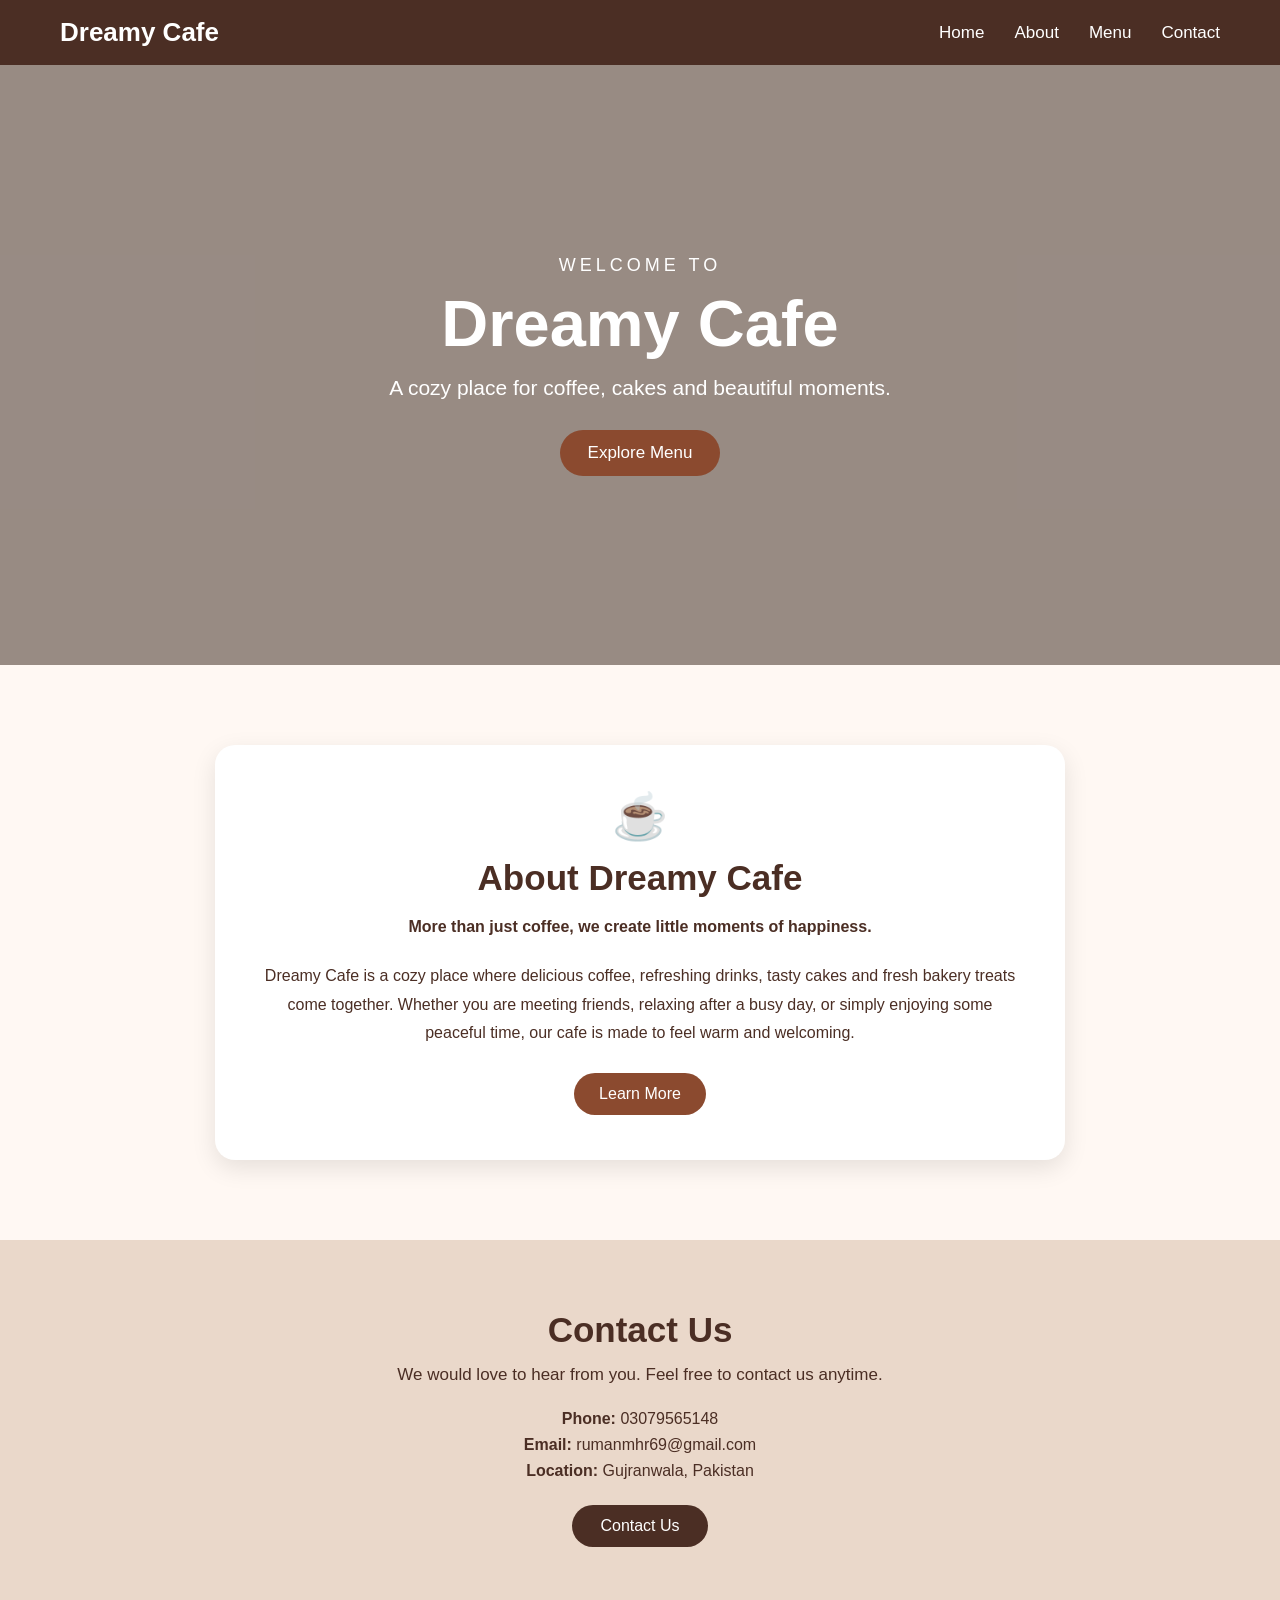
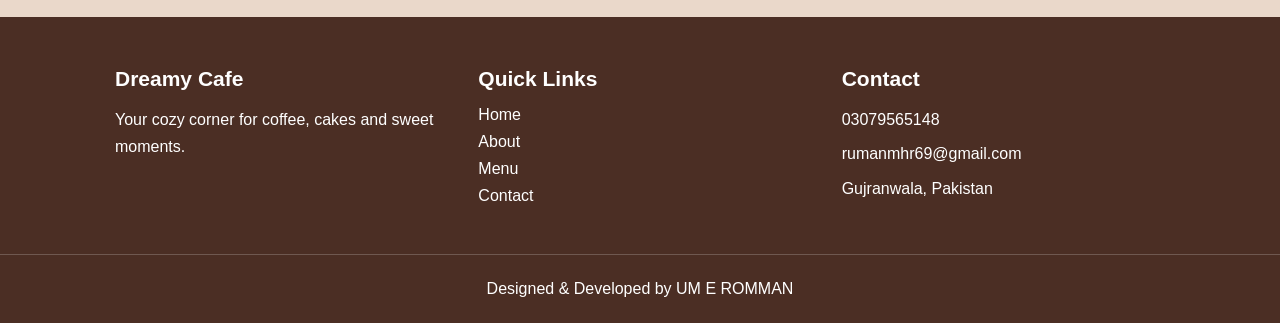
<file: index.html>
<!DOCTYPE html>
<html lang="en">

<head>
    <meta charset="UTF-8">
    <meta name="viewport" content="width=device-width, initial-scale=1.0">

    <title>Dreamy Cafe</title>

    <link rel="stylesheet" href="style.css">
</head>

<body>

    <!-- Navigation Bar -->
    <nav>
        <div class="logo">
            Dreamy Cafe
        </div>

        <ul>
            <li><a href="#home">Home</a></li>
            <li><a href="#about">About</a></li>
            <li><a href="menu.html">Menu</a></li>
            <li><a href="#contact">Contact</a></li>
        </ul>
    </nav>


    <!-- Hero Section -->
    <section class="hero" id="home">

        <video class="hero-video" autoplay muted loop playsinline>
            <source src="images/coffee-video.mp4" type="video/mp4">
            Your browser does not support the video tag.
        </video>

        <div class="hero-overlay"></div>

        <div class="hero-text">

            <div class="small-title">
                WELCOME TO
            </div>

            <h1>Dreamy Cafe</h1>

            <p>
                A cozy place for coffee, cakes and beautiful moments.
            </p>

            <a href="menu.html" class="menu-button">
                Explore Menu
            </a>

        </div>

    </section>


    <!-- About Section -->
    <section class="about" id="about">

        <div class="about-box">

            <div class="about-icon">
                ☕
            </div>

            <h2>About Dreamy Cafe</h2>

            <p class="about-intro">
                More than just coffee, we create little moments of happiness.
            </p>

            <p>
                Dreamy Cafe is a cozy place where delicious coffee,
                refreshing drinks, tasty cakes and fresh bakery treats
                come together. Whether you are meeting friends,
                relaxing after a busy day, or simply enjoying some
                peaceful time, our cafe is made to feel warm and welcoming.
            </p>

            <div id="moreAbout" class="more-about">

                <p>
                    We believe that every cup of coffee should bring
                    comfort and every visit should create a beautiful
                    memory. From carefully prepared drinks to freshly
                    baked treats, we put love into everything we serve.
                </p>

            </div>

            <button class="learn-button" onclick="showMoreAbout()">
                Learn More
            </button>

        </div>

    </section>


    <!-- Contact Section -->
    <section class="contact" id="contact">

        <h2>Contact Us</h2>

        <p>
            We would love to hear from you. Feel free to contact us anytime.
        </p>

        <div class="contact-info">

            <p>
                <strong>Phone:</strong> 03079565148
            </p>

            <p>
                <strong>Email:</strong> rumanmhr69@gmail.com
            </p>

            <p>
                <strong>Location:</strong> Gujranwala, Pakistan
            </p>

        </div>

        <button onclick="showContactMessage()">
            Contact Us
        </button>

    </section>


    <!-- Footer -->
    <footer>

        <div class="footer-content">

            <div class="footer-box">

                <h3>Dreamy Cafe</h3>

                <p>
                    Your cozy corner for coffee,
                    cakes and sweet moments.
                </p>

            </div>


            <div class="footer-box">

                <h3>Quick Links</h3>

                <a href="#home">Home</a>
                <a href="#about">About</a>
                <a href="menu.html">Menu</a>
                <a href="#contact">Contact</a>

            </div>


            <div class="footer-box">

                <h3>Contact</h3>

                <p>03079565148</p>
                <p>rumanmhr69@gmail.com</p>
                <p>Gujranwala, Pakistan</p>

            </div>

        </div>


        <div class="footer-bottom">

            <p>
                Designed & Developed by UM E ROMMAN
            </p>

        </div>

    </footer>


    <script src="script.js"></script>

</body>

</html>
</file>
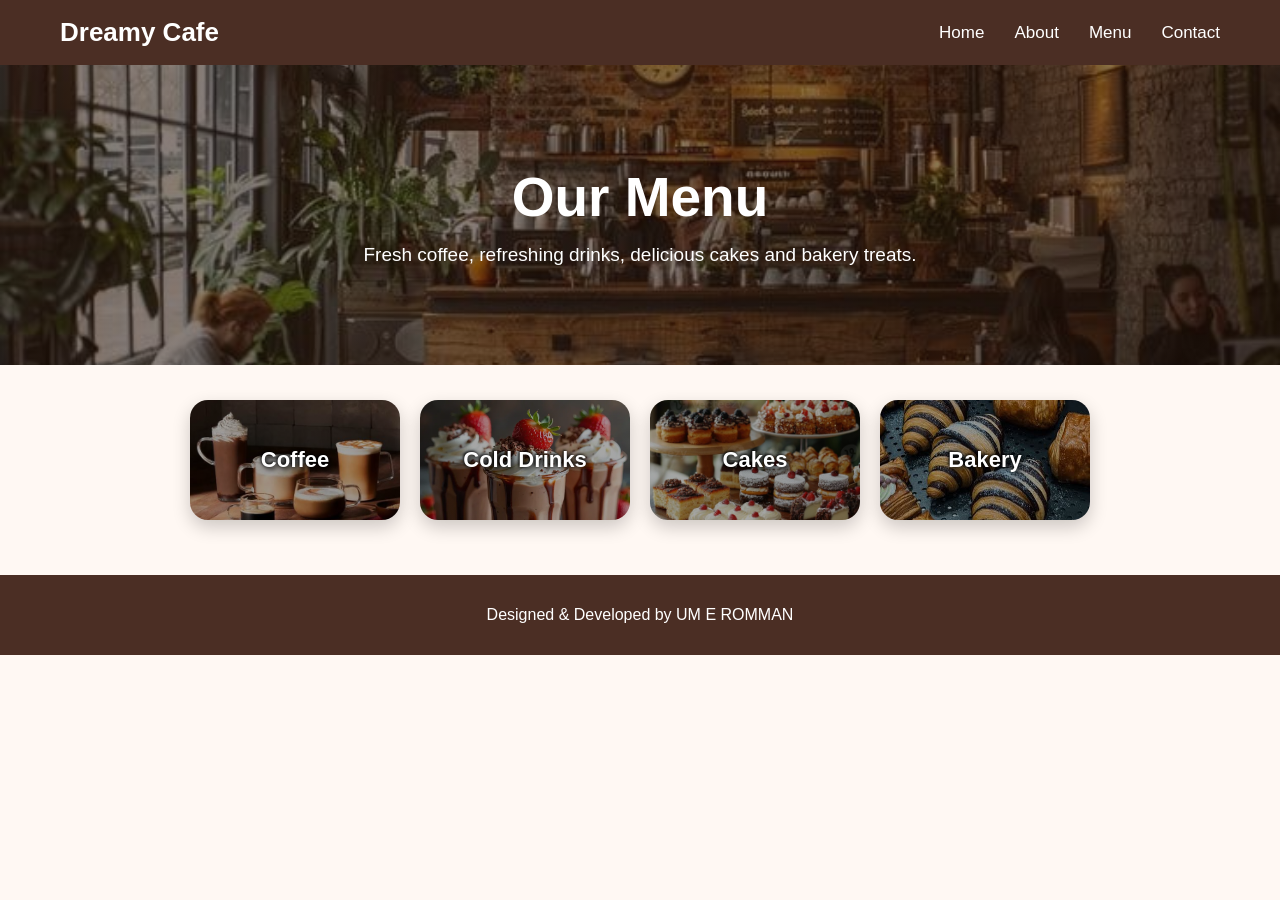
<file: menu.html>
<!DOCTYPE html>
<html lang="en">

<head>

    <meta charset="UTF-8">
    <meta name="viewport" content="width=device-width, initial-scale=1.0">

    <title>Dreamy Cafe - Menu</title>

    <link rel="stylesheet" href="style.css">

    <style>

        /* ================= MENU HEADER ================= */

        .menu-page-header {
            height: 300px;

            background-image:
                linear-gradient(
                    rgba(40, 20, 10, 0.55),
                    rgba(40, 20, 10, 0.55)
                ),
                url("images/cafe.jpg");

            background-size: cover;
            background-position: center;

            display: flex;
            justify-content: center;
            align-items: center;

            text-align: center;
        }


        .menu-header-content {
            display: flex;
            flex-direction: column;
            align-items: center;
            justify-content: center;
        }


        .menu-header-content h1 {
            color: white;

            font-size: 55px;

            margin: 0 0 15px 0;
        }


        .menu-header-content p {
            color: white;

            font-size: 19px;

            margin: 0;
        }


        /* ================= CATEGORY AREA ================= */

        .menu-categories {
            width: 100%;

            display: flex;
            justify-content: center;
            align-items: center;

            gap: 20px;

            padding: 35px 20px;
        }


        /* ================= CATEGORY BUTTON ================= */

        .menu-category-btn {
            width: 210px;
            height: 120px;

            border: none;
            border-radius: 18px;

            background-size: cover;
            background-position: center;

            color: white !important;

            font-size: 22px;
            font-weight: bold;

            cursor: pointer;

            display: flex;
            justify-content: center;
            align-items: center;

            text-shadow:
                2px 2px 5px black,
                -1px -1px 3px black;

            box-shadow:
                0 7px 18px rgba(0, 0, 0, 0.20);

            transition: 0.25s;
        }


        .menu-category-btn span {
            color: white !important;
            position: relative;
            z-index: 2;
        }


        .menu-category-btn:hover {
            transform: translateY(-5px);
        }


        /* ================= CATEGORY IMAGES ================= */

        .coffee-btn {
            background-image:
                linear-gradient(
                    rgba(0, 0, 0, 0.35),
                    rgba(0, 0, 0, 0.35)
                ),
                url("images/coffee.jpg");
        }


        .cold-btn {
            background-image:
                linear-gradient(
                    rgba(0, 0, 0, 0.35),
                    rgba(0, 0, 0, 0.35)
                ),
                url("images/cold drink.jpg");
        }


        .cakes-btn {
            background-image:
                linear-gradient(
                    rgba(0, 0, 0, 0.35),
                    rgba(0, 0, 0, 0.35)
                ),
                url("images/cakes.jpg");
        }


        .bakery-btn {
            background-image:
                linear-gradient(
                    rgba(0, 0, 0, 0.35),
                    rgba(0, 0, 0, 0.35)
                ),
                url("images/bakery.jpg");
        }


        /* ================= PRODUCTS ================= */

        .my-product-section {
            display: none !important;

            width: 100%;
            max-width: 1200px;

            margin: 0 auto;

            padding: 10px 25px 60px;
        }


        .my-product-section.show {
            display: block !important;
        }


        .my-product-section h2 {
            color: #4b2e24;

            font-size: 32px;

            margin: 0 0 25px 0;
        }


        /* ================= PRODUCT GRID ================= */

        .my-product-grid {
            display: grid;

            grid-template-columns: repeat(3, 1fr);

            gap: 25px;
        }


        /* ================= PRODUCT CARD ================= */

        .my-product-card {
            background: white;

            border-radius: 18px;

            overflow: hidden;

            box-shadow:
                0 6px 20px rgba(0, 0, 0, 0.12);

            transition: 0.25s;
        }


        .my-product-card:hover {
            transform: translateY(-5px);
        }


        .my-product-card img {
            width: 100%;
            height: 220px;

            object-fit: cover;

            display: block;
        }


        .my-product-info {
            text-align: center;

            padding: 18px;
        }


        .my-product-info h3 {
            color: #4b2e24;

            font-size: 21px;

            margin: 0 0 8px 0;
        }


        .my-product-info p {
            color: #8b4a2f;

            font-size: 18px;

            font-weight: bold;

            margin: 0;
        }


        /* ================= FOOTER ================= */

        .menu-footer {
            background: #4b2e24;

            color: white;

            text-align: center;

            padding: 25px 20px;

            margin-top: 20px;
        }


        .menu-footer p {
            margin: 6px 0;
        }


        /* ================= MOBILE ================= */

        @media (max-width: 900px) {

            .menu-categories {
                flex-wrap: wrap;
            }


            .my-product-grid {
                grid-template-columns: repeat(2, 1fr);
            }

        }


        @media (max-width: 600px) {

            .menu-page-header {
                height: 250px;

                padding: 20px;
            }


            .menu-header-content h1 {
                font-size: 40px;
            }


            .menu-header-content p {
                font-size: 16px;
            }


            .menu-categories {
                gap: 15px;

                padding: 25px 15px;
            }


            .menu-category-btn {
                width: 160px;
                height: 100px;

                font-size: 19px;
            }


            .my-product-grid {
                grid-template-columns: 1fr;
            }

        }

    </style>

</head>


<body>


    <!-- ================= NAVBAR ================= -->

    <nav>

        <div class="logo">
            Dreamy Cafe
        </div>


        <ul>

            <li>
                <a href="index.html">
                    Home
                </a>
            </li>


            <li>
                <a href="index.html#about">
                    About
                </a>
            </li>


            <li>
                <a href="menu.html">
                    Menu
                </a>
            </li>


            <li>
                <a href="index.html#contact">
                    Contact
                </a>
            </li>

        </ul>

    </nav>


    <!-- ================= MENU HEADER ================= -->

    <section class="menu-page-header">

        <div class="menu-header-content">

            <h1>
                Our Menu
            </h1>


            <p>
                Fresh coffee, refreshing drinks, delicious cakes and bakery treats. 
            </p>

        </div>

    </section>


    <!-- ================= CATEGORY BUTTONS ================= -->

    <div class="menu-categories">


        <button
            class="menu-category-btn coffee-btn"
            onclick="showMenuCategory('coffee')">

            <span>
                Coffee
            </span>

        </button>


        <button
            class="menu-category-btn cold-btn"
            onclick="showMenuCategory('coldDrinks')">

            <span>
                Cold Drinks
            </span>

        </button>


        <button
            class="menu-category-btn cakes-btn"
            onclick="showMenuCategory('cakes')">

            <span>
                Cakes
            </span>

        </button>


        <button
            class="menu-category-btn bakery-btn"
            onclick="showMenuCategory('bakery')">

            <span>
                Bakery
            </span>

        </button>

    </div>


    <!-- ================= COFFEE ================= -->

    <section
        class="my-product-section"
        id="coffee">

        <h2>
            Coffee
        </h2>


        <div class="my-product-grid">


            <div class="my-product-card">

                <img
                    src="images/expresso.jpg"
                    alt="Espresso">

                <div class="my-product-info">

                    <h3>
                        Espresso
                    </h3>

                    <p>
                        Rs. 300
                    </p>

                </div>

            </div>


            <div class="my-product-card">

                <img
                    src="images/americano.jpg"
                    alt="Americano">

                <div class="my-product-info">

                    <h3>
                        Americano
                    </h3>

                    <p>
                        Rs. 350
                    </p>

                </div>

            </div>


            <div class="my-product-card">

                <img
                    src="images/cappuccino.jpg"
                    alt="Cappuccino">

                <div class="my-product-info">

                    <h3>
                        Cappuccino
                    </h3>

                    <p>
                        Rs. 450
                    </p>

                </div>

            </div>


            <div class="my-product-card">

                <img
                    src="images/latte.jpg"
                    alt="Latte">

                <div class="my-product-info">

                    <h3>
                        Latte
                    </h3>

                    <p>
                        Rs. 450
                    </p>

                </div>

            </div>


            <div class="my-product-card">

                <img
                    src="images/mocha.jpg"
                    alt="Mocha">

                <div class="my-product-info">

                    <h3>
                        Mocha
                    </h3>

                    <p>
                        Rs. 500
                    </p>

                </div>

            </div>


            <div class="my-product-card">

                <img
                    src="images/caramel macchiato.jpg"
                    alt="Caramel Macchiato">

                <div class="my-product-info">

                    <h3>
                        Caramel Macchiato
                    </h3>

                    <p>
                        Rs. 550
                    </p>

                </div>

            </div>


        </div>

    </section>


    <!-- ================= COLD DRINKS ================= -->

    <section
        class="my-product-section"
        id="coldDrinks">

        <h2>
            Cold Drinks
        </h2>


        <div class="my-product-grid">


            <div class="my-product-card">

                <img
                    src="images/iced coffee.jpg"
                    alt="Iced Coffee">

                <div class="my-product-info">

                    <h3>
                        Iced Coffee
                    </h3>

                    <p>
                        Rs. 400
                    </p>

                </div>

            </div>


            <div class="my-product-card">

                <img
                    src="images/iced latte.jpg"
                    alt="Iced Latte">

                <div class="my-product-info">

                    <h3>
                        Iced Latte
                    </h3>

                    <p>
                        Rs. 450
                    </p>

                </div>

            </div>


            <div class="my-product-card">

                <img
                    src="images/Cold Chocolate.jpg"
                    alt="Cold Chocolate">

                <div class="my-product-info">

                    <h3>
                        Cold Chocolate
                    </h3>

                    <p>
                        Rs. 450
                    </p>

                </div>

            </div>


            <div class="my-product-card">

                <img
                    src="images/Chocolate Shake.jpg"
                    alt="Chocolate Shake">

                <div class="my-product-info">

                    <h3>
                        Chocolate Shake
                    </h3>

                    <p>
                        Rs. 500
                    </p>

                </div>

            </div>


            <div class="my-product-card">

                <img
                    src="images/Vanilla Shake.jpg"
                    alt="Vanilla Shake">

                <div class="my-product-info">

                    <h3>
                        Vanilla Shake
                    </h3>

                    <p>
                        Rs. 450
                    </p>

                </div>

            </div>


        </div>

    </section>


    <!-- ================= CAKES ================= -->

    <section
        class="my-product-section"
        id="cakes">

        <h2>
            Cakes
        </h2>


        <div class="my-product-grid">


            <div class="my-product-card">

                <img
                    src="images/Chocolate Cake.jpg"
                    alt="Chocolate Cake">

                <div class="my-product-info">

                    <h3>
                        Chocolate Cake
                    </h3>

                    <p>
                        Rs. 500
                    </p>

                </div>

            </div>


            <div class="my-product-card">

                <img
                    src="images/Red Velvet Cake.jpg"
                    alt="Red Velvet Cake">

                <div class="my-product-info">

                    <h3>
                        Red Velvet Cake
                    </h3>

                    <p>
                        Rs. 550
                    </p>

                </div>

            </div>


            <div class="my-product-card">

                <img
                    src="images/Cheesecake.jpg"
                    alt="Cheesecake">

                <div class="my-product-info">

                    <h3>
                        Cheesecake
                    </h3>

                    <p>
                        Rs. 600
                    </p>

                </div>

            </div>


            <div class="my-product-card">

                <img
                    src="images/Brownie.jpg"
                    alt="Brownie">

                <div class="my-product-info">

                    <h3>
                        Brownie
                    </h3>

                    <p>
                        Rs. 350
                    </p>

                </div>

            </div>


            <div class="my-product-card">

                <img
                    src="images/Chocolate Cupcake.jpg"
                    alt="Chocolate Cupcake">

                <div class="my-product-info">

                    <h3>
                        Chocolate Cupcake
                    </h3>

                    <p>
                        Rs. 250
                    </p>

                </div>

            </div>


        </div>

    </section>


    <!-- ================= BAKERY ================= -->

    <section
        class="my-product-section"
        id="bakery">

        <h2>
            Bakery
        </h2>


        <div class="my-product-grid">


            <div class="my-product-card">

                <img
                    src="images/Fresh Croissant.jpg"
                    alt="Fresh Croissant">

                <div class="my-product-info">

                    <h3>
                        Fresh Croissant
                    </h3>

                    <p>
                        Rs. 300
                    </p>

                </div>

            </div>


            <div class="my-product-card">

                <img
                    src="images/Chocolate Croissant.jpg"
                    alt="Chocolate Croissant">

                <div class="my-product-info">

                    <h3>
                        Chocolate Croissant
                    </h3>

                    <p>
                        Rs. 350
                    </p>

                </div>

            </div>


            <div class="my-product-card">

                <img
                    src="images/Cinnamon Roll.jpg"
                    alt="Cinnamon Roll">

                <div class="my-product-info">

                    <h3>
                        Cinnamon Roll
                    </h3>

                    <p>
                        Rs. 300
                    </p>

                </div>

            </div>


            <div class="my-product-card">

                <img
                    src="images/Donut.jpg"
                    alt="Donut">

                <div class="my-product-info">

                    <h3>
                        Donut
                    </h3>

                    <p>
                        Rs. 200
                    </p>

                </div>

            </div>


            <div class="my-product-card">

                <img
                    src="images/Cookies.jpg"
                    alt="Cookies">

                <div class="my-product-info">

                    <h3>
                        Cookies
                    </h3>

                    <p>
                        Rs. 180
                    </p>

                </div>

            </div>


        </div>

    </section>


    <!-- ================= FOOTER ================= -->

    <footer class="menu-footer">

        <p>
            Designed & Developed by UM E ROMMAN
        </p>

    </footer>


    <!-- ================= CATEGORY JAVASCRIPT ================= -->

    <script>

        function showMenuCategory(categoryId) {

            const sections =
                document.querySelectorAll(".my-product-section");


            /* Hide ALL products first */

            sections.forEach(function(section) {

                section.classList.remove("show");

            });


            /* Show ONLY clicked category */

            const selected =
                document.getElementById(categoryId);


            if (selected) {

                selected.classList.add("show");

            }

        }

    </script>


</body>

</html>
</file>
<file: style.css>
/* ================= GENERAL ================= */

* {
    margin: 0;
    padding: 0;
    box-sizing: border-box;
}

html {
    scroll-behavior: smooth;
}

body {
    font-family: Arial, sans-serif;
    background: #fff8f3;
    color: #4b2e24;
}


/* ================= NAVBAR ================= */

nav {
    height: 65px;
    background: #4b2e24;
    display: flex;
    align-items: center;
    justify-content: space-between;
    padding: 0 60px;
    position: sticky;
    top: 0;
    z-index: 1000;
}

.logo {
    color: white;
    font-size: 26px;
    font-weight: bold;
}

nav ul {
    display: flex;
    list-style: none;
    gap: 30px;
}

nav ul li a {
    color: white;
    text-decoration: none;
    font-size: 17px;
}

nav ul li a:hover {
    color: #f4c7a1;
}


/* ================= HOME HERO ================= */

.hero {
    height: 600px;
    position: relative;
    overflow: hidden;
}

.hero-video {
    width: 100%;
    height: 100%;
    object-fit: cover;
    position: absolute;
    top: 0;
    left: 0;
}

.hero-overlay {
    position: absolute;
    inset: 0;
    background: rgba(40, 20, 10, 0.48);
}

.hero-text {
    position: relative;
    z-index: 2;
    height: 100%;
    display: flex;
    flex-direction: column;
    justify-content: center;
    align-items: center;
    text-align: center;
    color: white;
}

.small-title {
    font-size: 18px;
    letter-spacing: 4px;
    margin-bottom: 10px;
}

.hero-text h1 {
    font-size: 65px;
    margin-bottom: 15px;
}

.hero-text p {
    font-size: 21px;
    margin-bottom: 30px;
}

.menu-button {
    display: inline-block;
    background: #8b4a2f;
    color: white;
    text-decoration: none;
    padding: 13px 28px;
    border-radius: 25px;
    font-size: 17px;
}

.menu-button:hover {
    background: #6f3823;
}


/* ================= ABOUT ================= */

.about {
    padding: 80px 20px;
    text-align: center;
}

.about-box {
    max-width: 850px;
    margin: auto;
    background: white;
    padding: 45px;
    border-radius: 20px;
    box-shadow: 0 8px 25px rgba(0, 0, 0, 0.10);
}

.about-icon {
    font-size: 45px;
    margin-bottom: 15px;
}

.about-box h2 {
    font-size: 35px;
    margin-bottom: 15px;
}

.about-intro {
    font-size: 19px;
    font-weight: bold;
    margin-bottom: 20px;
}

.about-box p {
    line-height: 1.8;
    font-size: 16px;
}

.more-about {
    display: none;
    margin-top: 15px;
}

.learn-button {
    margin-top: 25px;
    padding: 12px 25px;
    border: none;
    border-radius: 25px;
    background: #8b4a2f;
    color: white;
    font-size: 16px;
    cursor: pointer;
}

.learn-button:hover {
    background: #6f3823;
}


/* ================= CONTACT ================= */

.contact {
    background: #ead8ca;
    padding: 70px 20px;
    text-align: center;
}

.contact h2 {
    font-size: 35px;
    margin-bottom: 15px;
}

.contact > p {
    margin-bottom: 25px;
    font-size: 17px;
}

.contact-info {
    margin-bottom: 25px;
}

.contact-info p {
    margin: 8px 0;
}

.contact button {
    border: none;
    background: #4b2e24;
    color: white;
    padding: 12px 28px;
    border-radius: 25px;
    font-size: 16px;
    cursor: pointer;
}


/* ================= MENU PAGE HEADER ================= */

.menu-page-header {
    height: 300px;
    background-image:
        linear-gradient(rgba(40, 20, 10, 0.55), rgba(40, 20, 10, 0.55)),
        url("images/cafe.jpg");
    background-size: cover;
    background-position: center;
    display: flex;
    align-items: center;
    justify-content: center;
    text-align: center;
    color: white;
}

.menu-page-header h1 {
    font-size: 52px;
    margin-bottom: 12px;
}

.menu-page-header p {
    font-size: 18px;
}


/* ================= CATEGORY BUTTONS ================= */

.categories {
    display: flex;
    justify-content: center;
    align-items: center;
    gap: 20px;
    padding: 35px 20px;
    flex-wrap: wrap;
}

.categories button {
    width: 210px;
    height: 120px;
    border: none;
    border-radius: 18px;
    background-size: cover;
    background-position: center;
    color: white;
    font-size: 22px;
    font-weight: bold;
    cursor: pointer;
    position: relative;
    overflow: hidden;
    box-shadow: 0 8px 18px rgba(0, 0, 0, 0.15);
}

.categories button::before {
    content: "";
    position: absolute;
    inset: 0;
    background: rgba(0, 0, 0, 0.35);
}

.categories button {
    text-shadow: 2px 2px 5px black;
}

.categories button:hover {
    transform: translateY(-4px);
    transition: 0.2s;
}


/* Category Images */

.categories button:nth-child(1) {
    background-image: url("images/coffee.jpg");
}

.categories button:nth-child(2) {
    background-image: url("images/cold drink.jpg");
}

.categories button:nth-child(3) {
    background-image: url("images/cakes.jpg");
}

.categories button:nth-child(4) {
    background-image: url("images/bakery.jpg");
}


/* ================= PRODUCT SECTION ================= */

.product-section {
    display: none;
    max-width: 1200px;
    margin: 0 auto;
    padding: 10px 25px 60px;
}

.product-section h2 {
    font-size: 32px;
    margin-bottom: 25px;
    text-align: left;
}


/* ================= PRODUCT GRID ================= */

.product-grid {
    display: grid;
    grid-template-columns: repeat(3, 1fr);
    gap: 25px;
}


/* ================= PRODUCT CARD ================= */

.product-card {
    background: white;
    border-radius: 18px;
    overflow: hidden;
    box-shadow: 0 6px 20px rgba(0, 0, 0, 0.12);
    transition: 0.25s;
}

.product-card:hover {
    transform: translateY(-6px);
}

.product-card img {
    width: 100%;
    height: 220px;
    object-fit: cover;
    display: block;
}

.product-card-content {
    padding: 18px;
    text-align: center;
}

.product-card h3 {
    font-size: 21px;
    margin-bottom: 8px;
}

.product-card p {
    font-size: 18px;
    font-weight: bold;
    color: #8b4a2f;
}


/* ================= FOOTER ================= */

footer {
    background: #4b2e24;
    color: white;
    padding-top: 50px;
}

.footer-content {
    max-width: 1100px;
    margin: auto;
    padding: 0 25px 40px;
    display: grid;
    grid-template-columns: repeat(3, 1fr);
    gap: 40px;
}

.footer-box h3 {
    font-size: 21px;
    margin-bottom: 15px;
}

.footer-box p {
    line-height: 1.7;
    margin-bottom: 7px;
}

.footer-box a {
    display: block;
    color: white;
    text-decoration: none;
    margin-bottom: 9px;
}

.footer-box a:hover {
    color: #f4c7a1;
}

.footer-bottom {
    border-top: 1px solid rgba(255, 255, 255, 0.2);
    padding: 20px;
    text-align: center;
}

.footer-bottom p {
    margin: 5px 0;
}


/* ================= MOBILE ================= */

@media (max-width: 900px) {

    nav {
        padding: 0 25px;
    }

    nav ul {
        gap: 15px;
    }

    .hero-text h1 {
        font-size: 48px;
    }

    .product-grid {
        grid-template-columns: repeat(2, 1fr);
    }

    .footer-content {
        grid-template-columns: 1fr 1fr;
    }
}


@media (max-width: 600px) {

    nav {
        height: auto;
        padding: 18px 20px;
        flex-direction: column;
        gap: 15px;
    }

    nav ul {
        gap: 18px;
        flex-wrap: wrap;
        justify-content: center;
    }

    .hero {
        height: 500px;
    }

    .hero-text h1 {
        font-size: 40px;
    }

    .hero-text p {
        font-size: 17px;
        padding: 0 20px;
    }

    .about-box {
        padding: 30px 20px;
    }

    .menu-page-header {
        height: 250px;
    }

    .menu-page-header h1 {
        font-size: 40px;
    }

    .categories {
        gap: 15px;
    }

    .categories button {
        width: 160px;
        height: 100px;
        font-size: 19px;
    }

    .product-grid {
        grid-template-columns: 1fr;
    }

    .product-card img {
        height: 230px;
    }

    .footer-content {
        grid-template-columns: 1fr;
        text-align: center;
    }
}
</file>
